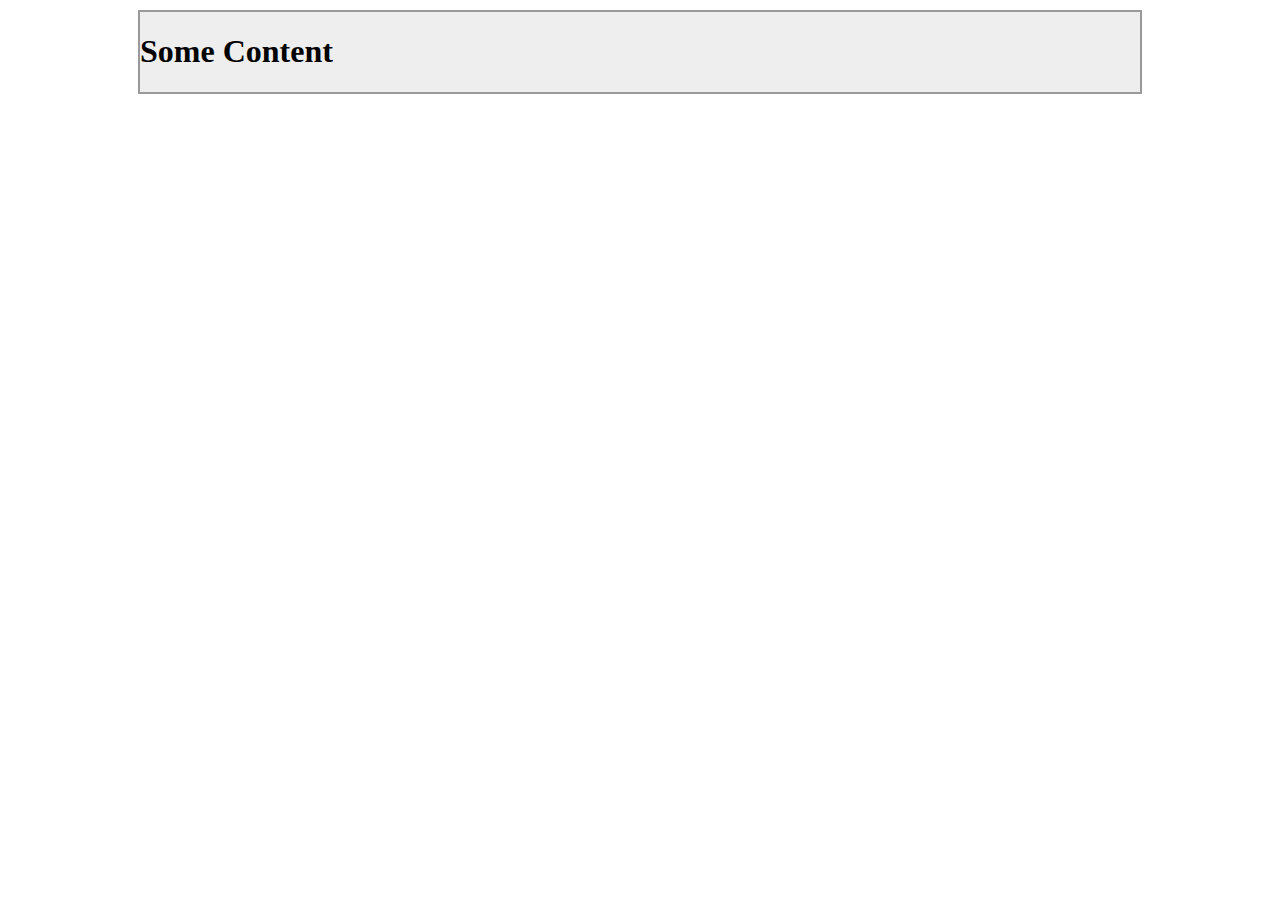
<file: 01/index.html>
<html lang="en">
	<head>
		<meta charset="utf-8">
		<meta name="viewport" content="width=device-width, initial-scale=1">
		
		<title>CSS Media Queries</title>
		
		<style>
			body { margin: 10px auto; }
				
			.container { 
				background-color: #eee;
				border: 2px solid #999;
				margin: 5px auto;
				width: 1000px;
			}
			
			@media (max-width: 1024px) {
				.container { 
					background-color: #999;
					width: 760px;
				}
			}
			
			@media (max-width: 800px) {
				.container { 
					background-color: #000;
					color: #fff;
					width: 640px;
				}
			}
			
			/* @media (min-width: 700px) and (orientation: landscape) { ... } */
		</style>
	</head>
	<body>
		<div class="container">
			<h1>Some Content</h1>
		</div>
	</body>
</html>
</file>
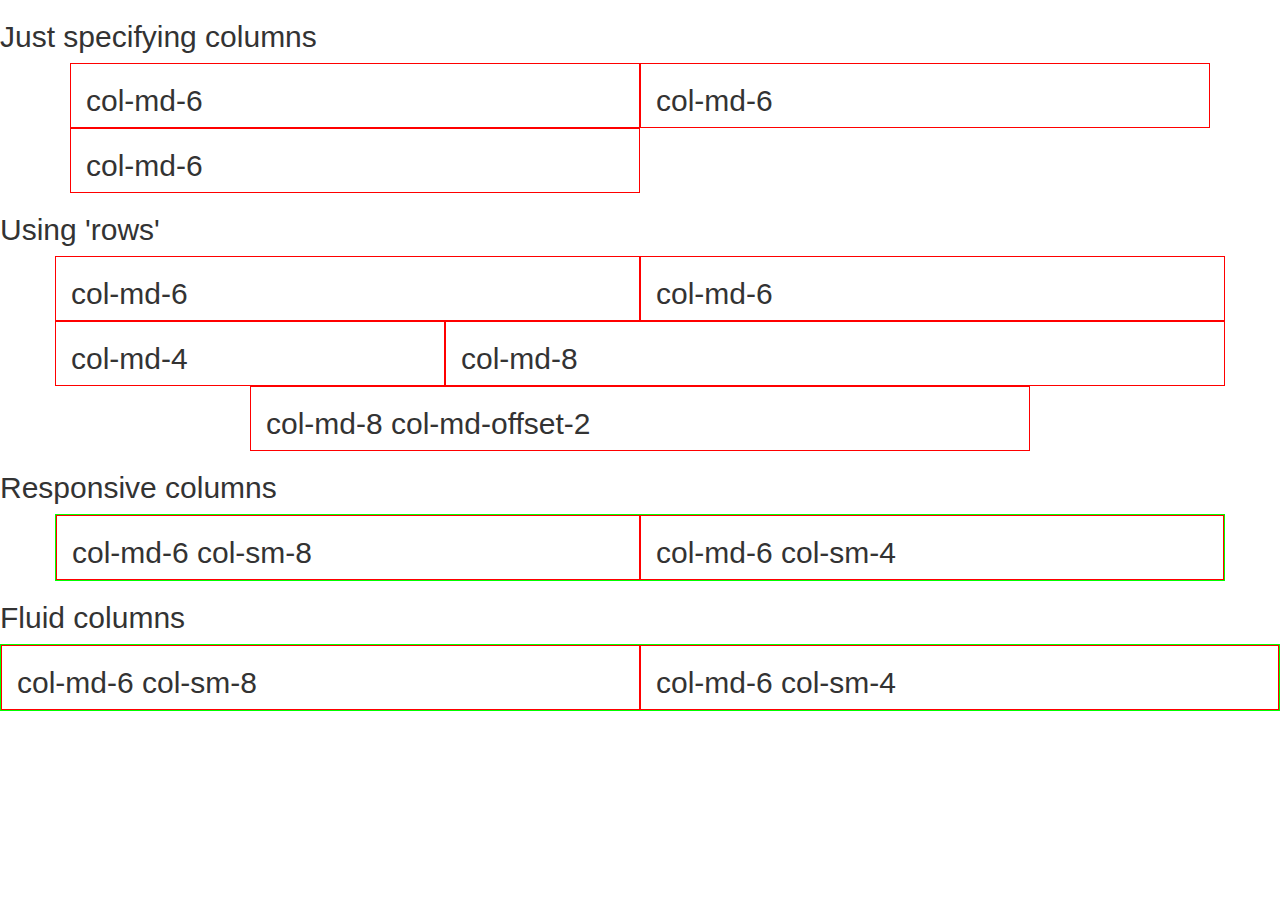
<file: 02/index.html>
<!DOCTYPE html>
<html lang="en">
	<head>
		<meta charset="utf-8">
		<meta http-equiv="X-UA-Compatible" content="IE=edge">
		<meta name="viewport" content="width=device-width, initial-scale=1">

		<title>Grid System</title>

		<!-- Bootstrap -->
    	<link rel="stylesheet" href="https://maxcdn.bootstrapcdn.com/bootstrap/3.3.0/css/bootstrap.min.css">
		<style>
			.outline {
				border: 1px solid #f00;
			}

			.row.outline {
				border: 1px solid #0f0;
			}
		</style>
	</head>
	<body>
		<h2>Just specifying columns</h2>
		<div class="container">
			<div class="col-md-6 outline"><h2>col-md-6</h2></div>
			<div class="col-md-6 outline"><h2>col-md-6</h2></div>
			<div class="col-md-6 outline"><h2>col-md-6</h2></div>
		</div>


		<h2>Using 'rows'</h2>
		<div class="container">
			<div class="row">
				<div class="col-md-6 outline"><h2>col-md-6</h2></div>
				<div class="col-md-6 outline"><h2>col-md-6</h2></div>
			</div>

			<div class="row">
				<div class="col-md-4 outline"><h2>col-md-4</h2></div>
				<div class="col-md-8 outline"><h2>col-md-8</h2></div>
			</div>

			<div class="row">
				<div class="col-md-8 col-md-offset-2 outline"><h2>col-md-8 col-md-offset-2</h2></div>
			</div>
		</div>

		<h2>Responsive columns</h2>
		<div class="container">
			<div class="row outline">
				<div class="col-md-6 col-sm-8 outline"><h2>col-md-6 col-sm-8</h2></div>
				<div class="col-md-6 col-sm-4 outline"><h2>col-md-6 col-sm-4</h2></div>
			</div>
		</div>

		<h2>Fluid  columns</h2>
		<div class="container-fluid">
			<div class="row outline">
				<div class="col-md-6 col-sm-8 outline"><h2>col-md-6 col-sm-8</h2></div>
				<div class="col-md-6 col-sm-4 outline"><h2>col-md-6 col-sm-4</h2></div>
			</div>
		</div>
	</body>
</html>
</file>
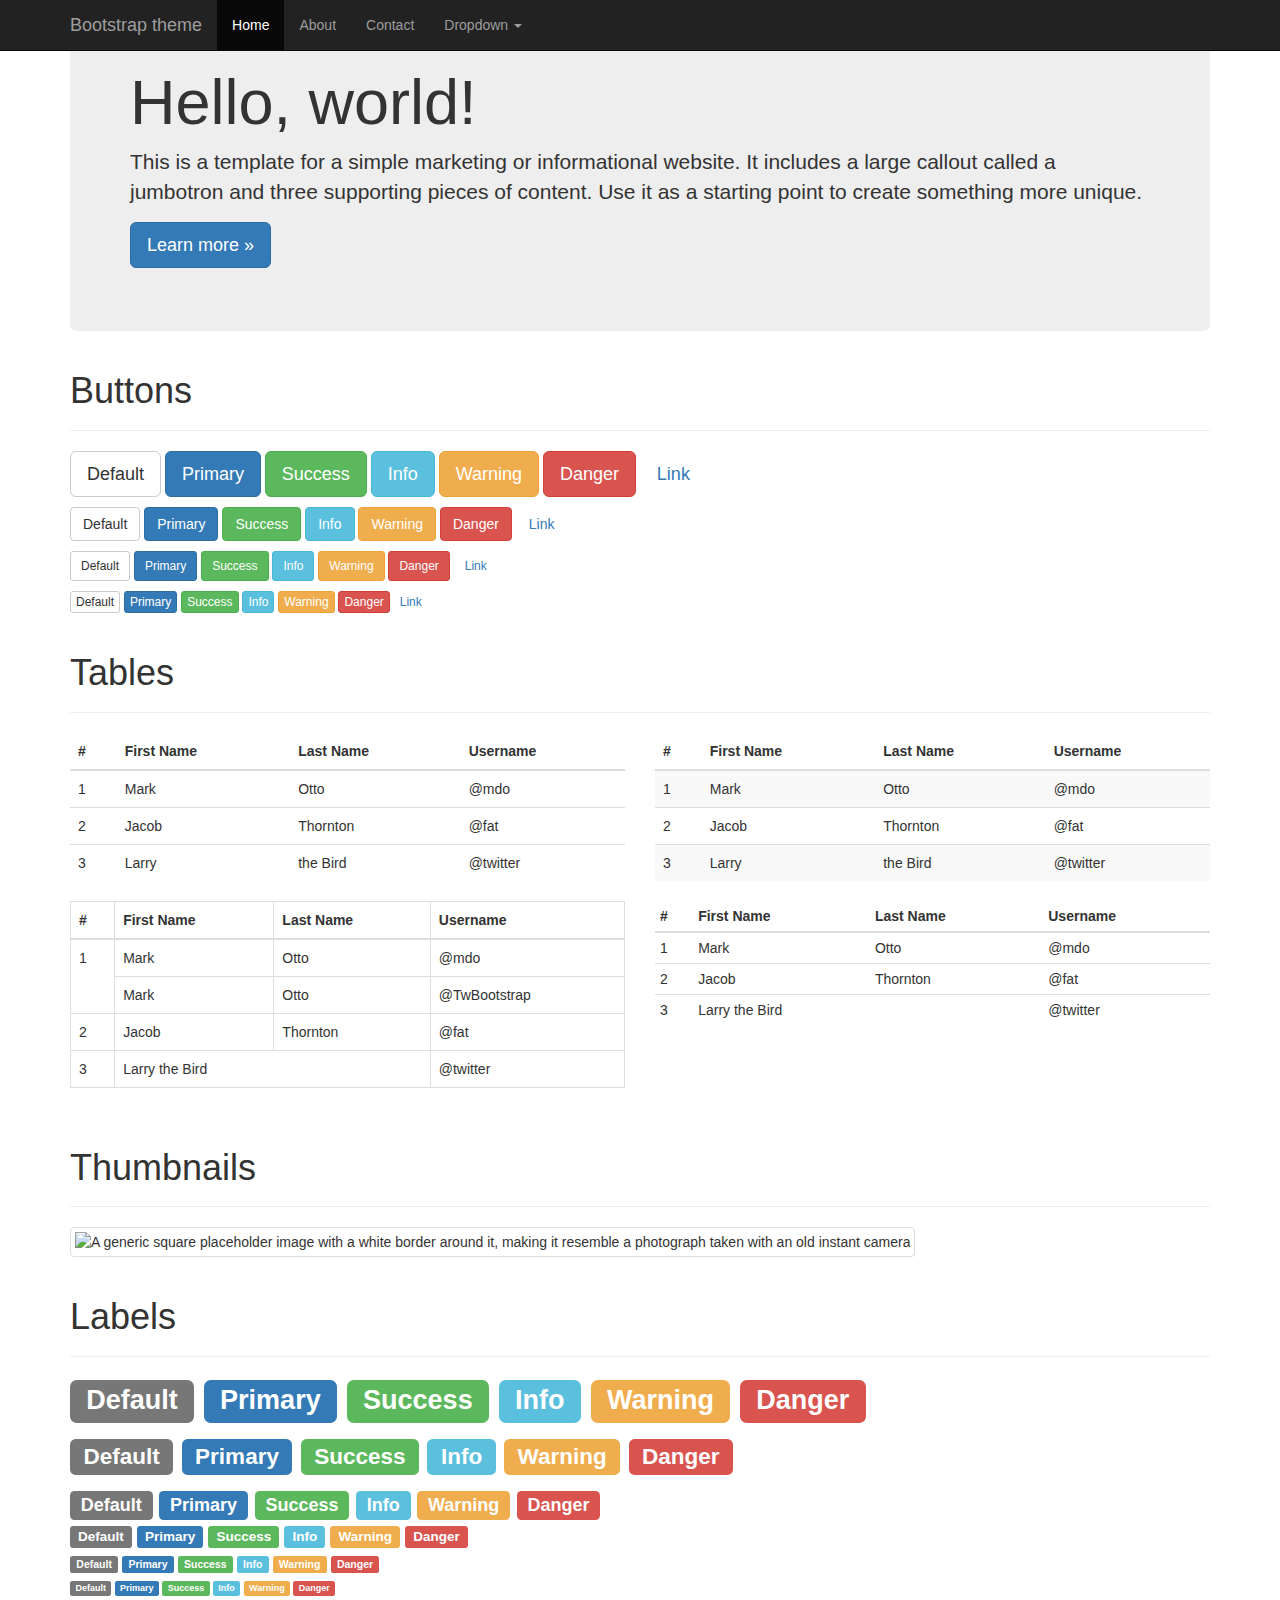
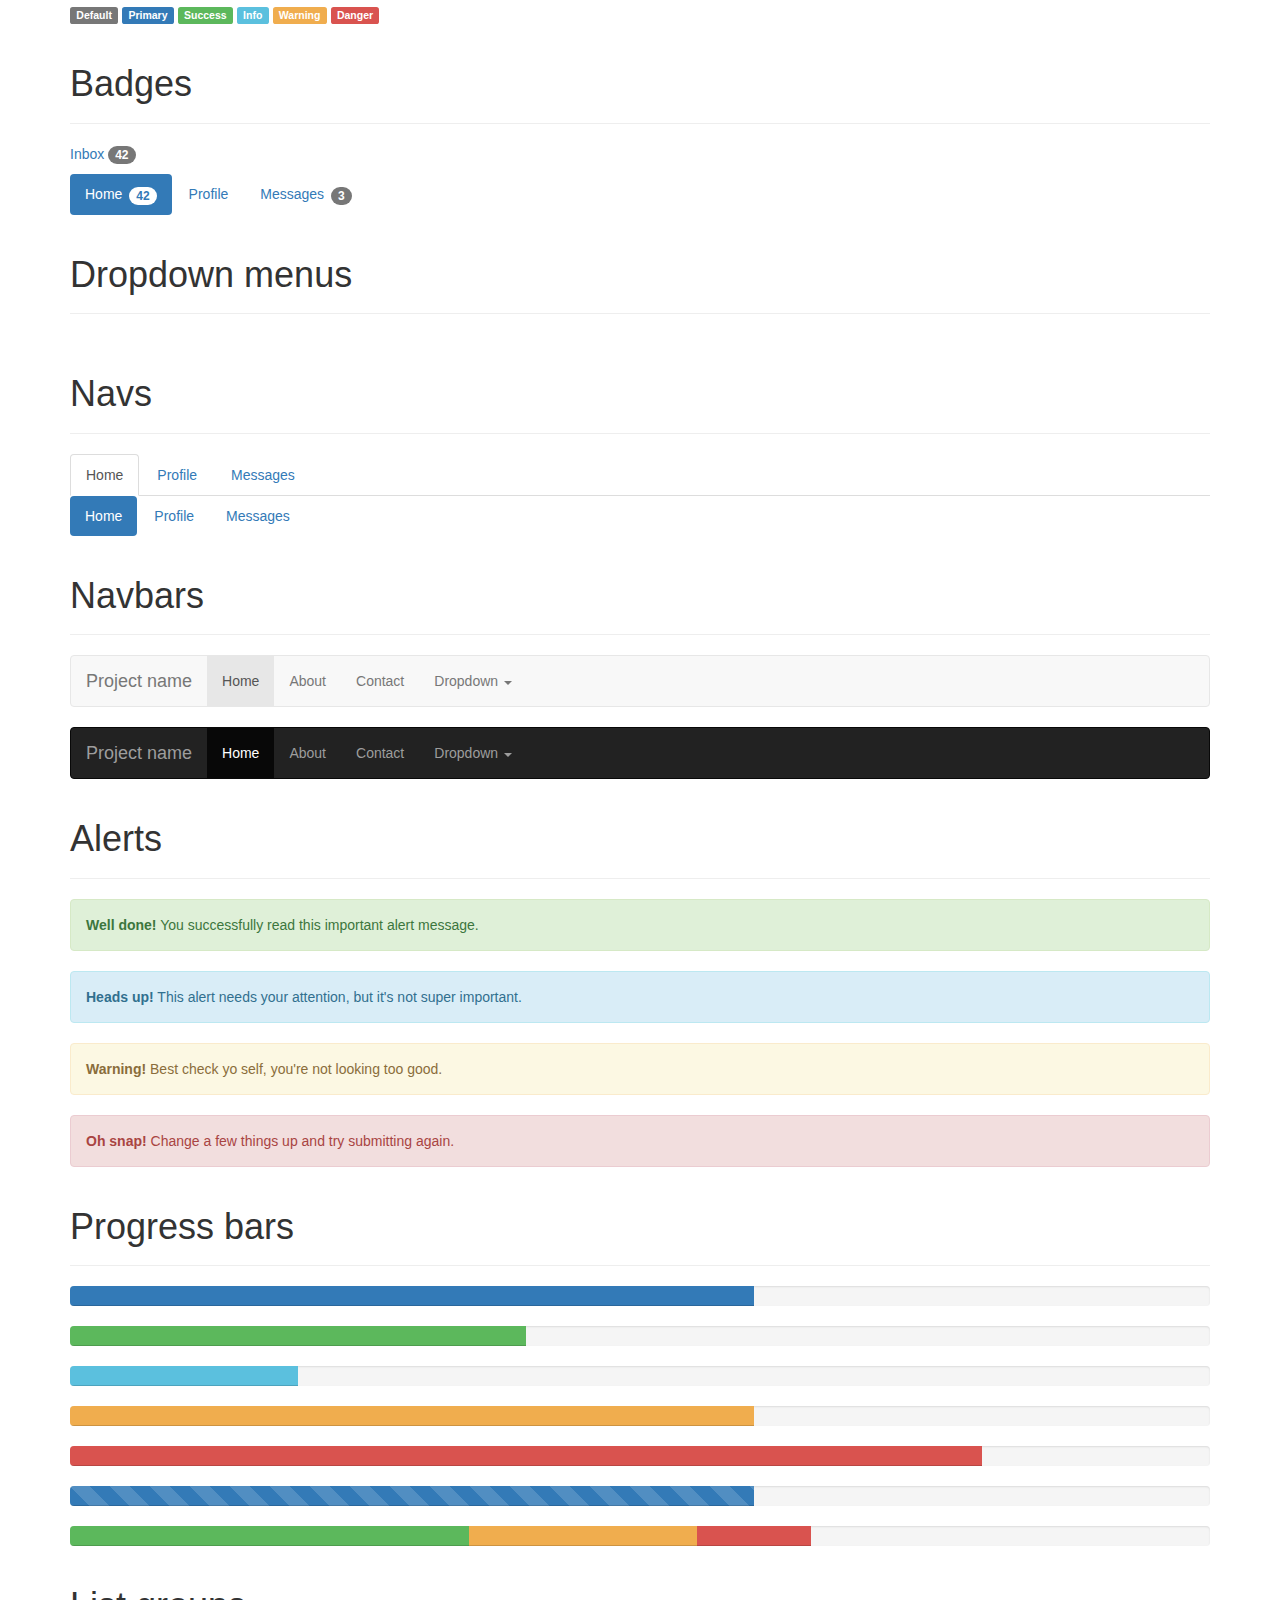
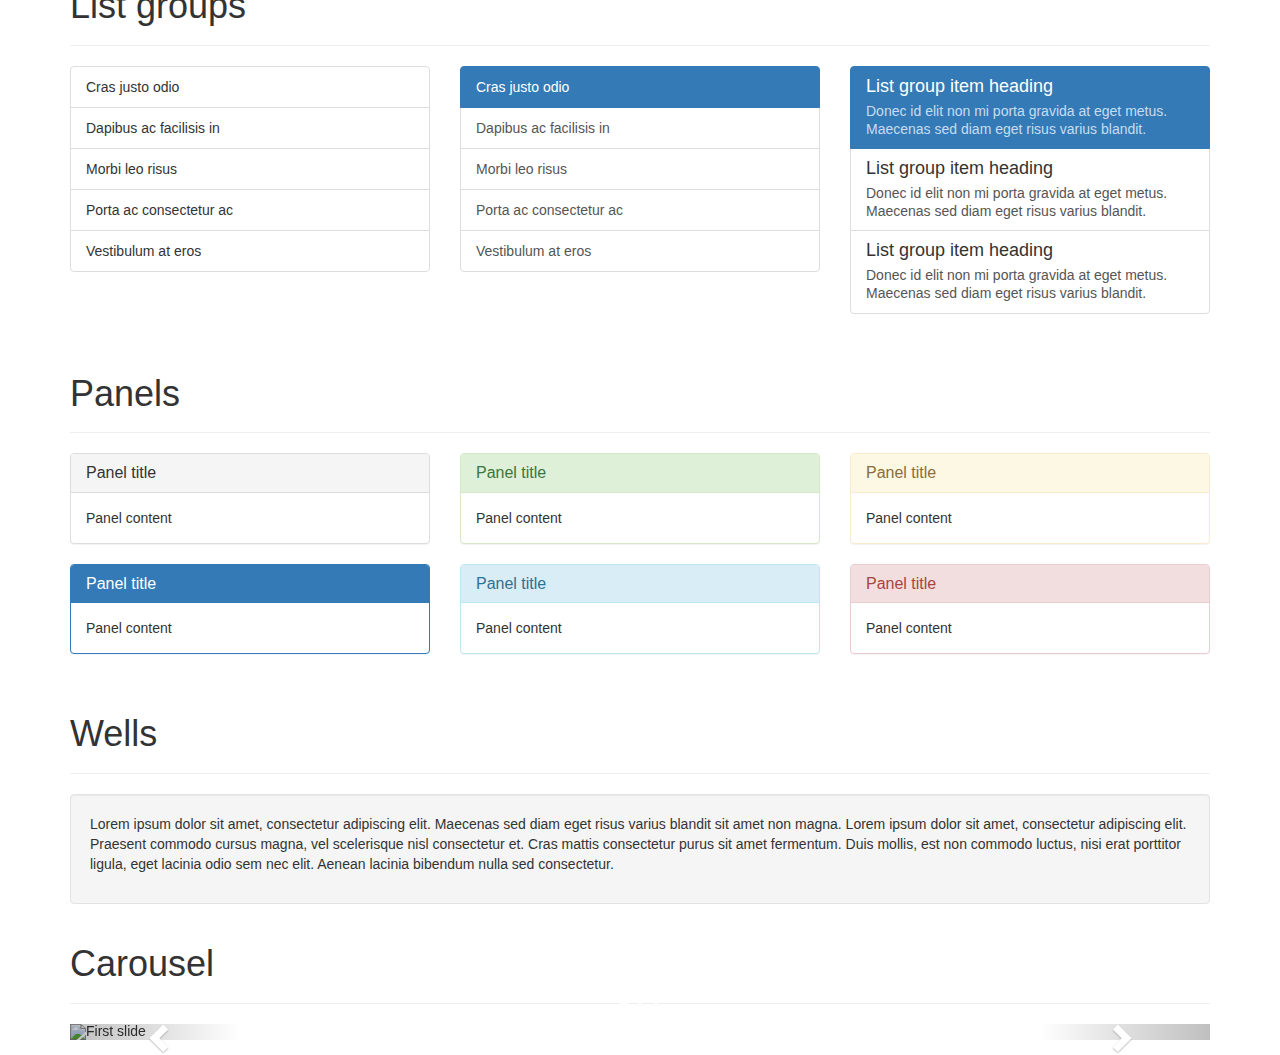
<file: 03/index.html>
<!DOCTYPE html>
<html lang="en">
	<head>
    	<meta charset="utf-8">
    	<meta http-equiv="X-UA-Compatible" content="IE=edge">
    	<meta name="viewport" content="width=device-width, initial-scale=1">
    	<meta name="description" content="">
    	<meta name="author" content="">

    	<title>Theme Template for Bootstrap</title>

    	<!-- Bootstrap core CSS -->
    	<link rel="stylesheet" href="https://maxcdn.bootstrapcdn.com/bootstrap/3.3.0/css/bootstrap.min.css">

    	<!-- Bootstrap themes -->
    	<!--link rel="stylesheet" href="bootstrap-darkly.min.css" -->
		<!--link rel="stylesheet" href="bootstrap-spacelab.min.css" -->
  	</head>

  	<body role="document">

    	<!-- Fixed navbar -->
    	<nav class="navbar navbar-inverse navbar-fixed-top" role="navigation">
      		<div class="container">
        		<div class="navbar-header">
          			<button type="button" class="navbar-toggle collapsed" data-toggle="collapse" data-target="#navbar" aria-expanded="false" aria-controls="navbar">
            			<span class="sr-only">Toggle navigation</span>
            			<span class="icon-bar"></span>
            			<span class="icon-bar"></span>
            			<span class="icon-bar"></span>
          			</button>
          			<a class="navbar-brand" href="#">Bootstrap theme</a>
        		</div>
        		<div id="navbar" class="navbar-collapse collapse">
          			<ul class="nav navbar-nav">
            			<li class="active"><a href="#">Home</a></li>
            			<li><a href="#about">About</a></li>
            			<li><a href="#contact">Contact</a></li>
            			<li class="dropdown">
              				<a href="#" class="dropdown-toggle" data-toggle="dropdown">Dropdown <span class="caret"></span></a>
              				<ul class="dropdown-menu" role="menu">
				  				<li><a href="#">Action</a></li>
                				<li><a href="#">Another action</a></li>
                				<li><a href="#">Something else here</a></li>
                				<li class="divider"></li>
                				<li class="dropdown-header">Nav header</li>
                				<li><a href="#">Separated link</a></li>
                				<li><a href="#">One more separated link</a></li>
              				</ul>
            			</li>
          			</ul>
        		</div><!--/.nav-collapse -->
      		</div>
    	</nav>

    	<div class="container theme-showcase" role="main">

      	<!-- Main jumbotron for a primary marketing message or call to action -->
      	<div class="jumbotron">
			<h1>Hello, world!</h1>
        	<p>This is a template for a simple marketing or informational website. It includes a large callout called a jumbotron and three supporting pieces of content. Use it as a starting point to create something more unique.</p>
        	<p><a href="#" class="btn btn-primary btn-lg" role="button">Learn more &raquo;</a></p>
      	</div>


      	<div class="page-header">
			<h1>Buttons</h1>
      	</div>
      	<p>
        	<button type="button" class="btn btn-lg btn-default">Default</button>
        	<button type="button" class="btn btn-lg btn-primary">Primary</button>
        	<button type="button" class="btn btn-lg btn-success">Success</button>
        	<button type="button" class="btn btn-lg btn-info">Info</button>
        	<button type="button" class="btn btn-lg btn-warning">Warning</button>
        	<button type="button" class="btn btn-lg btn-danger">Danger</button>
        	<button type="button" class="btn btn-lg btn-link">Link</button>
      	</p>
      <p>
        <button type="button" class="btn btn-default">Default</button>
        <button type="button" class="btn btn-primary">Primary</button>
        <button type="button" class="btn btn-success">Success</button>
        <button type="button" class="btn btn-info">Info</button>
        <button type="button" class="btn btn-warning">Warning</button>
        <button type="button" class="btn btn-danger">Danger</button>
        <button type="button" class="btn btn-link">Link</button>
      </p>
      <p>
        <button type="button" class="btn btn-sm btn-default">Default</button>
        <button type="button" class="btn btn-sm btn-primary">Primary</button>
        <button type="button" class="btn btn-sm btn-success">Success</button>
        <button type="button" class="btn btn-sm btn-info">Info</button>
        <button type="button" class="btn btn-sm btn-warning">Warning</button>
        <button type="button" class="btn btn-sm btn-danger">Danger</button>
        <button type="button" class="btn btn-sm btn-link">Link</button>
      </p>
      <p>
        <button type="button" class="btn btn-xs btn-default">Default</button>
        <button type="button" class="btn btn-xs btn-primary">Primary</button>
        <button type="button" class="btn btn-xs btn-success">Success</button>
        <button type="button" class="btn btn-xs btn-info">Info</button>
        <button type="button" class="btn btn-xs btn-warning">Warning</button>
        <button type="button" class="btn btn-xs btn-danger">Danger</button>
        <button type="button" class="btn btn-xs btn-link">Link</button>
      </p>


      <div class="page-header">
        <h1>Tables</h1>
      </div>
      <div class="row">
        <div class="col-md-6">
          <table class="table">
            <thead>
              <tr>
                <th>#</th>
                <th>First Name</th>
                <th>Last Name</th>
                <th>Username</th>
              </tr>
            </thead>
            <tbody>
              <tr>
                <td>1</td>
                <td>Mark</td>
                <td>Otto</td>
                <td>@mdo</td>
              </tr>
              <tr>
                <td>2</td>
                <td>Jacob</td>
                <td>Thornton</td>
                <td>@fat</td>
              </tr>
              <tr>
                <td>3</td>
                <td>Larry</td>
                <td>the Bird</td>
                <td>@twitter</td>
              </tr>
            </tbody>
          </table>
        </div>
        <div class="col-md-6">
          <table class="table table-striped">
            <thead>
              <tr>
                <th>#</th>
                <th>First Name</th>
                <th>Last Name</th>
                <th>Username</th>
              </tr>
            </thead>
            <tbody>
              <tr>
                <td>1</td>
                <td>Mark</td>
                <td>Otto</td>
                <td>@mdo</td>
              </tr>
              <tr>
                <td>2</td>
                <td>Jacob</td>
                <td>Thornton</td>
                <td>@fat</td>
              </tr>
              <tr>
                <td>3</td>
                <td>Larry</td>
                <td>the Bird</td>
                <td>@twitter</td>
              </tr>
            </tbody>
          </table>
        </div>
      </div>

      <div class="row">
        <div class="col-md-6">
          <table class="table table-bordered">
            <thead>
              <tr>
                <th>#</th>
                <th>First Name</th>
                <th>Last Name</th>
                <th>Username</th>
              </tr>
            </thead>
            <tbody>
              <tr>
                <td rowspan="2">1</td>
                <td>Mark</td>
                <td>Otto</td>
                <td>@mdo</td>
              </tr>
              <tr>
                <td>Mark</td>
                <td>Otto</td>
                <td>@TwBootstrap</td>
              </tr>
              <tr>
                <td>2</td>
                <td>Jacob</td>
                <td>Thornton</td>
                <td>@fat</td>
              </tr>
              <tr>
                <td>3</td>
                <td colspan="2">Larry the Bird</td>
                <td>@twitter</td>
              </tr>
            </tbody>
          </table>
        </div>
        <div class="col-md-6">
          <table class="table table-condensed">
            <thead>
              <tr>
                <th>#</th>
                <th>First Name</th>
                <th>Last Name</th>
                <th>Username</th>
              </tr>
            </thead>
            <tbody>
              <tr>
                <td>1</td>
                <td>Mark</td>
                <td>Otto</td>
                <td>@mdo</td>
              </tr>
              <tr>
                <td>2</td>
                <td>Jacob</td>
                <td>Thornton</td>
                <td>@fat</td>
              </tr>
              <tr>
                <td>3</td>
                <td colspan="2">Larry the Bird</td>
                <td>@twitter</td>
              </tr>
            </tbody>
          </table>
        </div>
      </div>


      <div class="page-header">
        <h1>Thumbnails</h1>
      </div>
      <img data-src="holder.js/200x200" class="img-thumbnail" alt="A generic square placeholder image with a white border around it, making it resemble a photograph taken with an old instant camera">


      <div class="page-header">
        <h1>Labels</h1>
      </div>
      <h1>
        <span class="label label-default">Default</span>
        <span class="label label-primary">Primary</span>
        <span class="label label-success">Success</span>
        <span class="label label-info">Info</span>
        <span class="label label-warning">Warning</span>
        <span class="label label-danger">Danger</span>
      </h1>
      <h2>
        <span class="label label-default">Default</span>
        <span class="label label-primary">Primary</span>
        <span class="label label-success">Success</span>
        <span class="label label-info">Info</span>
        <span class="label label-warning">Warning</span>
        <span class="label label-danger">Danger</span>
      </h2>
      <h3>
        <span class="label label-default">Default</span>
        <span class="label label-primary">Primary</span>
        <span class="label label-success">Success</span>
        <span class="label label-info">Info</span>
        <span class="label label-warning">Warning</span>
        <span class="label label-danger">Danger</span>
      </h3>
      <h4>
        <span class="label label-default">Default</span>
        <span class="label label-primary">Primary</span>
        <span class="label label-success">Success</span>
        <span class="label label-info">Info</span>
        <span class="label label-warning">Warning</span>
        <span class="label label-danger">Danger</span>
      </h4>
      <h5>
        <span class="label label-default">Default</span>
        <span class="label label-primary">Primary</span>
        <span class="label label-success">Success</span>
        <span class="label label-info">Info</span>
        <span class="label label-warning">Warning</span>
        <span class="label label-danger">Danger</span>
      </h5>
      <h6>
        <span class="label label-default">Default</span>
        <span class="label label-primary">Primary</span>
        <span class="label label-success">Success</span>
        <span class="label label-info">Info</span>
        <span class="label label-warning">Warning</span>
        <span class="label label-danger">Danger</span>
      </h6>
      <p>
        <span class="label label-default">Default</span>
        <span class="label label-primary">Primary</span>
        <span class="label label-success">Success</span>
        <span class="label label-info">Info</span>
        <span class="label label-warning">Warning</span>
        <span class="label label-danger">Danger</span>
      </p>


      <div class="page-header">
        <h1>Badges</h1>
      </div>
      <p>
        <a href="#">Inbox <span class="badge">42</span></a>
      </p>
      <ul class="nav nav-pills" role="tablist">
        <li role="presentation" class="active"><a href="#">Home <span class="badge">42</span></a></li>
        <li role="presentation"><a href="#">Profile</a></li>
        <li role="presentation"><a href="#">Messages <span class="badge">3</span></a></li>
      </ul>


      <div class="page-header">
        <h1>Dropdown menus</h1>
      </div>
      <div class="dropdown theme-dropdown clearfix">
        <a id="dropdownMenu1" href="#" role="button" class="sr-only dropdown-toggle" data-toggle="dropdown">Dropdown <span class="caret"></span></a>
        <ul class="dropdown-menu" role="menu" aria-labelledby="dropdownMenu1">
          <li class="active" role="presentation"><a role="menuitem" tabindex="-1" href="#">Action</a></li>
          <li role="presentation"><a role="menuitem" tabindex="-1" href="#">Another action</a></li>
          <li role="presentation"><a role="menuitem" tabindex="-1" href="#">Something else here</a></li>
          <li role="presentation" class="divider"></li>
          <li role="presentation"><a role="menuitem" tabindex="-1" href="#">Separated link</a></li>
        </ul>
      </div>


      <div class="page-header">
        <h1>Navs</h1>
      </div>
      <ul class="nav nav-tabs" role="tablist">
        <li role="presentation" class="active"><a href="#">Home</a></li>
        <li role="presentation"><a href="#">Profile</a></li>
        <li role="presentation"><a href="#">Messages</a></li>
      </ul>
      <ul class="nav nav-pills" role="tablist">
        <li role="presentation" class="active"><a href="#">Home</a></li>
        <li role="presentation"><a href="#">Profile</a></li>
        <li role="presentation"><a href="#">Messages</a></li>
      </ul>


      <div class="page-header">
        <h1>Navbars</h1>
      </div>

      <nav class="navbar navbar-default">
        <div class="container">
          <div class="navbar-header">
            <button type="button" class="navbar-toggle collapsed" data-toggle="collapse" data-target=".navbar-collapse">
              <span class="sr-only">Toggle navigation</span>
              <span class="icon-bar"></span>
              <span class="icon-bar"></span>
              <span class="icon-bar"></span>
            </button>
            <a class="navbar-brand" href="#">Project name</a>
          </div>
          <div class="navbar-collapse collapse">
            <ul class="nav navbar-nav">
              <li class="active"><a href="#">Home</a></li>
              <li><a href="#about">About</a></li>
              <li><a href="#contact">Contact</a></li>
              <li class="dropdown">
                <a href="#" class="dropdown-toggle" data-toggle="dropdown">Dropdown <span class="caret"></span></a>
                <ul class="dropdown-menu" role="menu">
                  <li><a href="#">Action</a></li>
                  <li><a href="#">Another action</a></li>
                  <li><a href="#">Something else here</a></li>
                  <li class="divider"></li>
                  <li class="dropdown-header">Nav header</li>
                  <li><a href="#">Separated link</a></li>
                  <li><a href="#">One more separated link</a></li>
                </ul>
              </li>
            </ul>
          </div><!--/.nav-collapse -->
        </div>
      </nav>

      <nav class="navbar navbar-inverse">
        <div class="container">
          <div class="navbar-header">
            <button type="button" class="navbar-toggle collapsed" data-toggle="collapse" data-target=".navbar-collapse">
              <span class="sr-only">Toggle navigation</span>
              <span class="icon-bar"></span>
              <span class="icon-bar"></span>
              <span class="icon-bar"></span>
            </button>
            <a class="navbar-brand" href="#">Project name</a>
          </div>
          <div class="navbar-collapse collapse">
            <ul class="nav navbar-nav">
              <li class="active"><a href="#">Home</a></li>
              <li><a href="#about">About</a></li>
              <li><a href="#contact">Contact</a></li>
              <li class="dropdown">
                <a href="#" class="dropdown-toggle" data-toggle="dropdown">Dropdown <span class="caret"></span></a>
                <ul class="dropdown-menu" role="menu">
                  <li><a href="#">Action</a></li>
                  <li><a href="#">Another action</a></li>
                  <li><a href="#">Something else here</a></li>
                  <li class="divider"></li>
                  <li class="dropdown-header">Nav header</li>
                  <li><a href="#">Separated link</a></li>
                  <li><a href="#">One more separated link</a></li>
                </ul>
              </li>
            </ul>
          </div><!--/.nav-collapse -->
        </div>
      </nav>


      <div class="page-header">
        <h1>Alerts</h1>
      </div>
      <div class="alert alert-success" role="alert">
        <strong>Well done!</strong> You successfully read this important alert message.
      </div>
      <div class="alert alert-info" role="alert">
        <strong>Heads up!</strong> This alert needs your attention, but it's not super important.
      </div>
      <div class="alert alert-warning" role="alert">
        <strong>Warning!</strong> Best check yo self, you're not looking too good.
      </div>
      <div class="alert alert-danger" role="alert">
        <strong>Oh snap!</strong> Change a few things up and try submitting again.
      </div>


      <div class="page-header">
        <h1>Progress bars</h1>
      </div>
      <div class="progress">
        <div class="progress-bar" role="progressbar" aria-valuenow="60" aria-valuemin="0" aria-valuemax="100" style="width: 60%;"><span class="sr-only">60% Complete</span></div>
      </div>
      <div class="progress">
        <div class="progress-bar progress-bar-success" role="progressbar" aria-valuenow="40" aria-valuemin="0" aria-valuemax="100" style="width: 40%"><span class="sr-only">40% Complete (success)</span></div>
      </div>
      <div class="progress">
        <div class="progress-bar progress-bar-info" role="progressbar" aria-valuenow="20" aria-valuemin="0" aria-valuemax="100" style="width: 20%"><span class="sr-only">20% Complete</span></div>
      </div>
      <div class="progress">
        <div class="progress-bar progress-bar-warning" role="progressbar" aria-valuenow="60" aria-valuemin="0" aria-valuemax="100" style="width: 60%"><span class="sr-only">60% Complete (warning)</span></div>
      </div>
      <div class="progress">
        <div class="progress-bar progress-bar-danger" role="progressbar" aria-valuenow="80" aria-valuemin="0" aria-valuemax="100" style="width: 80%"><span class="sr-only">80% Complete (danger)</span></div>
      </div>
      <div class="progress">
        <div class="progress-bar progress-bar-striped" role="progressbar" aria-valuenow="60" aria-valuemin="0" aria-valuemax="100" style="width: 60%"><span class="sr-only">60% Complete</span></div>
      </div>
      <div class="progress">
        <div class="progress-bar progress-bar-success" style="width: 35%"><span class="sr-only">35% Complete (success)</span></div>
        <div class="progress-bar progress-bar-warning" style="width: 20%"><span class="sr-only">20% Complete (warning)</span></div>
        <div class="progress-bar progress-bar-danger" style="width: 10%"><span class='sr-only'>10% Complete (danger)</span></div>
      </div>


      <div class="page-header">
        <h1>List groups</h1>
      </div>
      <div class="row">
        <div class="col-sm-4">
          <ul class="list-group">
            <li class="list-group-item">Cras justo odio</li>
            <li class="list-group-item">Dapibus ac facilisis in</li>
            <li class="list-group-item">Morbi leo risus</li>
            <li class="list-group-item">Porta ac consectetur ac</li>
            <li class="list-group-item">Vestibulum at eros</li>
          </ul>
        </div><!-- /.col-sm-4 -->
        <div class="col-sm-4">
          <div class="list-group">
            <a href="#" class="list-group-item active">
              Cras justo odio
            </a>
            <a href="#" class="list-group-item">Dapibus ac facilisis in</a>
            <a href="#" class="list-group-item">Morbi leo risus</a>
            <a href="#" class="list-group-item">Porta ac consectetur ac</a>
            <a href="#" class="list-group-item">Vestibulum at eros</a>
          </div>
        </div><!-- /.col-sm-4 -->
        <div class="col-sm-4">
          <div class="list-group">
            <a href="#" class="list-group-item active">
              <h4 class="list-group-item-heading">List group item heading</h4>
              <p class="list-group-item-text">Donec id elit non mi porta gravida at eget metus. Maecenas sed diam eget risus varius blandit.</p>
            </a>
            <a href="#" class="list-group-item">
              <h4 class="list-group-item-heading">List group item heading</h4>
              <p class="list-group-item-text">Donec id elit non mi porta gravida at eget metus. Maecenas sed diam eget risus varius blandit.</p>
            </a>
            <a href="#" class="list-group-item">
              <h4 class="list-group-item-heading">List group item heading</h4>
              <p class="list-group-item-text">Donec id elit non mi porta gravida at eget metus. Maecenas sed diam eget risus varius blandit.</p>
            </a>
          </div>
        </div><!-- /.col-sm-4 -->
      </div>


      <div class="page-header">
        <h1>Panels</h1>
      </div>
      <div class="row">
        <div class="col-sm-4">
          <div class="panel panel-default">
            <div class="panel-heading">
              <h3 class="panel-title">Panel title</h3>
            </div>
            <div class="panel-body">
              Panel content
            </div>
          </div>
          <div class="panel panel-primary">
            <div class="panel-heading">
              <h3 class="panel-title">Panel title</h3>
            </div>
            <div class="panel-body">
              Panel content
            </div>
          </div>
        </div><!-- /.col-sm-4 -->
        <div class="col-sm-4">
          <div class="panel panel-success">
            <div class="panel-heading">
              <h3 class="panel-title">Panel title</h3>
            </div>
            <div class="panel-body">
              Panel content
            </div>
          </div>
          <div class="panel panel-info">
            <div class="panel-heading">
              <h3 class="panel-title">Panel title</h3>
            </div>
            <div class="panel-body">
              Panel content
            </div>
          </div>
        </div><!-- /.col-sm-4 -->
        <div class="col-sm-4">
          <div class="panel panel-warning">
            <div class="panel-heading">
              <h3 class="panel-title">Panel title</h3>
            </div>
            <div class="panel-body">
              Panel content
            </div>
          </div>
          <div class="panel panel-danger">
            <div class="panel-heading">
              <h3 class="panel-title">Panel title</h3>
            </div>
            <div class="panel-body">
              Panel content
            </div>
          </div>
        </div><!-- /.col-sm-4 -->
      </div>


      <div class="page-header">
        <h1>Wells</h1>
      </div>
      <div class="well">
        <p>Lorem ipsum dolor sit amet, consectetur adipiscing elit. Maecenas sed diam eget risus varius blandit sit amet non magna. Lorem ipsum dolor sit amet, consectetur adipiscing elit. Praesent commodo cursus magna, vel scelerisque nisl consectetur et. Cras mattis consectetur purus sit amet fermentum. Duis mollis, est non commodo luctus, nisi erat porttitor ligula, eget lacinia odio sem nec elit. Aenean lacinia bibendum nulla sed consectetur.</p>
      </div>


      <div class="page-header">
        <h1>Carousel</h1>
      </div>
      <div id="carousel-example-generic" class="carousel slide" data-ride="carousel">
        <ol class="carousel-indicators">
          <li data-target="#carousel-example-generic" data-slide-to="0" class="active"></li>
          <li data-target="#carousel-example-generic" data-slide-to="1"></li>
          <li data-target="#carousel-example-generic" data-slide-to="2"></li>
        </ol>
        <div class="carousel-inner" role="listbox">
          <div class="item active">
            <img data-src="holder.js/1140x500/auto/#777:#555/text:First slide" alt="First slide">
          </div>
          <div class="item">
            <img data-src="holder.js/1140x500/auto/#666:#444/text:Second slide" alt="Second slide">
          </div>
          <div class="item">
            <img data-src="holder.js/1140x500/auto/#555:#333/text:Third slide" alt="Third slide">
          </div>
        </div>
        <a class="left carousel-control" href="#carousel-example-generic" role="button" data-slide="prev">
          <span class="glyphicon glyphicon-chevron-left"></span>
          <span class="sr-only">Previous</span>
        </a>
        <a class="right carousel-control" href="#carousel-example-generic" role="button" data-slide="next">
          <span class="glyphicon glyphicon-chevron-right"></span>
          <span class="sr-only">Next</span>
        </a>
      </div>


    </div> <!-- /container -->
  </body>
</html>
</file>
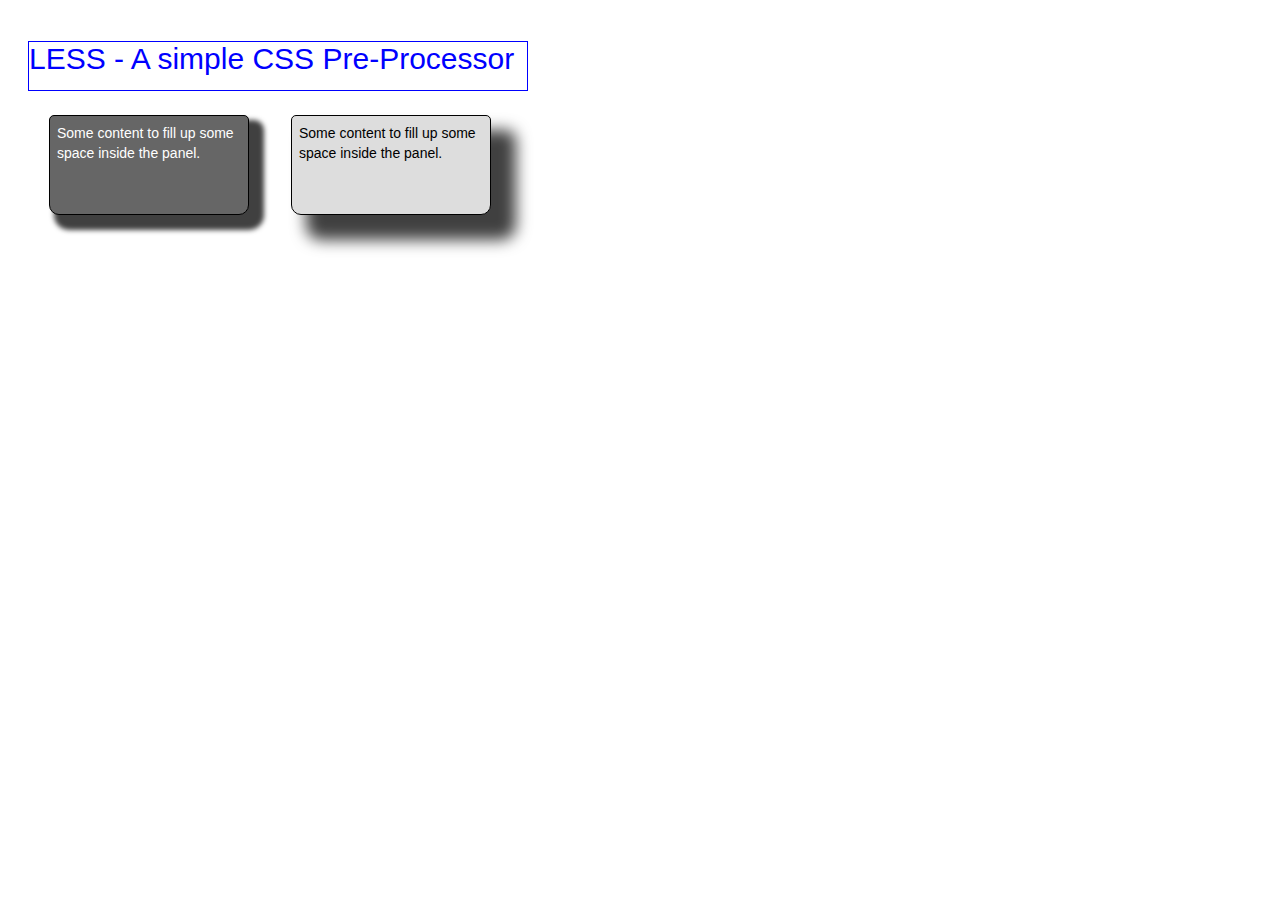
<file: 03/LESS.html>
<!DOCTYPE html>
<html lang="en">
	<head>
		<meta charset="utf-8">
		<meta http-equiv="X-UA-Compatible" content="IE=edge">
		<meta name="viewport" content="width=device-width, initial-scale=1">

		<title>Grid System</title>

		<!-- Bootstrap -->
    	<link rel="stylesheet" href="https://maxcdn.bootstrapcdn.com/bootstrap/3.3.0/css/bootstrap.min.css">
		<link rel="stylesheet" href="Site.css" />
	</head>
	<body>
		<h2>LESS - A simple CSS Pre-Processor</h2>

		<div class="box">
			Some content to fill up some space inside the panel.
		</div>

		<div class="box2">
			Some content to fill up some space inside the panel.
		</div>
	</body>
</html>
</file>
<file: 03/Site.css>
/* Generated by less 1.7.5 */
body {
  padding: 1.5em 2em;
}
h2 {
  border-width: 1px;
  border-style: solid;
  border-color: #0000ff;
  color: #0000ff;
  height: 50px;
  width: 500px;
}
div.box {
  background-color: #666;
  color: #ffffff;
  border: 1px solid #000;
  margin: 1em 1.5em;
  padding: 0.5em;
  float: left;
  height: 100px;
  width: 200px;
  -webkit-border-radius: 5px;
  -webkit-border-bottom-right-radius: 10px;
  -webkit-border-bottom-left-radius: 10px;
  -moz-border-radius: 5px;
  -moz-border-radius-bottomright: 10px;
  -moz-border-radius-bottomleft: 10px;
  border-radius: 5px;
  border-bottom-right-radius: 10px;
  border-bottom-left-radius: 10px;
  -webkit-box-shadow: 10px 10px 5px 5px rgba(0, 0, 0, 0.75);
  -moz-box-shadow: 10px 10px 5px 5px rgba(0, 0, 0, 0.75);
  box-shadow: 10px 10px 5px 5px rgba(0, 0, 0, 0.75);
}
div.box2 {
  background-color: #ddd;
  color: #000000;
  border: 1px solid #000;
  margin: 1em 1.5em;
  padding: 0.5em;
  float: left;
  height: 100px;
  width: 200px;
  -webkit-border-radius: 5px;
  -webkit-border-bottom-right-radius: 10px;
  -webkit-border-bottom-left-radius: 10px;
  -moz-border-radius: 5px;
  -moz-border-radius-bottomright: 10px;
  -moz-border-radius-bottomleft: 10px;
  border-radius: 5px;
  border-bottom-right-radius: 10px;
  border-bottom-left-radius: 10px;
  -webkit-box-shadow: 20px 20px 15px 5px rgba(0, 0, 0, 0.75);
  -moz-box-shadow: 20px 20px 15px 5px rgba(0, 0, 0, 0.75);
  box-shadow: 20px 20px 15px 5px rgba(0, 0, 0, 0.75);
}
</file>
